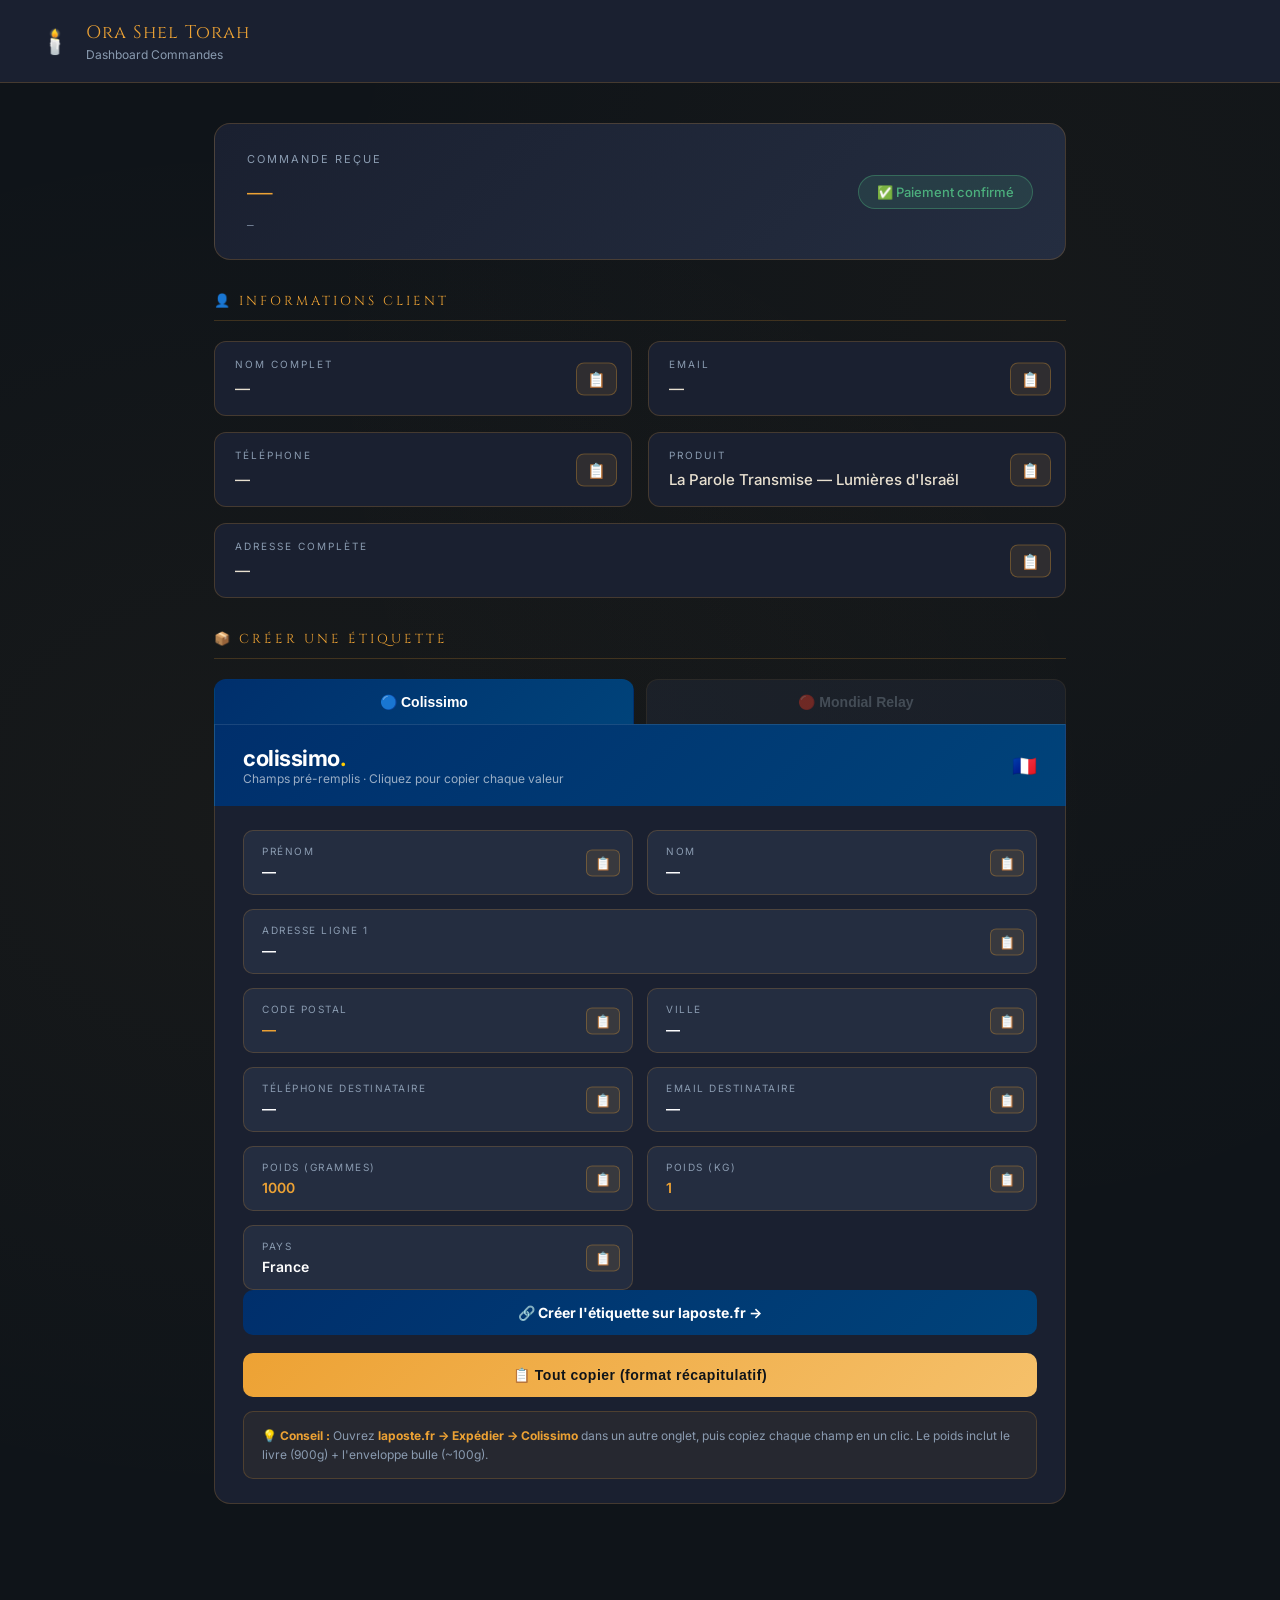
<file: admin.html>
<!DOCTYPE html>
<html lang="fr">
<head>
<meta charset="UTF-8">
<meta name="robots" content="noindex, nofollow">
<meta name="viewport" content="width=device-width, initial-scale=1.0">
<title>Dashboard Commandes — Ora Shel Torah</title>
<link href="https://fonts.googleapis.com/css2?family=Cinzel:wght@400;600&family=Inter:wght@300;400;500;600&display=swap" rel="stylesheet">
<style>
  :root {
    --gold: #eda234;
    --gold-light: #f5c06a;
    --dark: #0f1419;
    --dark2: #1a2030;
    --dark3: #242d40;
    --text: #e8e0d0;
    --text-muted: #8a9bb0;
    --success: #4caf7d;
    --border: rgba(237,162,52,0.2);
  }

  * { box-sizing: border-box; margin: 0; padding: 0; }

  body {
    background: var(--dark);
    color: var(--text);
    font-family: 'Inter', sans-serif;
    min-height: 100vh;
    background-image: 
      radial-gradient(ellipse at 20% 50%, rgba(237,162,52,0.04) 0%, transparent 60%),
      radial-gradient(ellipse at 80% 20%, rgba(237,162,52,0.03) 0%, transparent 50%);
  }

  header {
    background: var(--dark2);
    border-bottom: 1px solid var(--border);
    padding: 20px 40px;
    display: flex;
    align-items: center;
    gap: 16px;
  }

  header .logo-text {
    font-family: 'Cinzel', serif;
    font-size: 18px;
    color: var(--gold);
    letter-spacing: 1px;
  }

  header .subtitle {
    font-size: 12px;
    color: var(--text-muted);
    margin-top: 2px;
  }

  .flame { font-size: 24px; }

  .main {
    max-width: 900px;
    margin: 40px auto;
    padding: 0 24px 60px;
  }

  .order-banner {
    background: linear-gradient(135deg, var(--dark2), var(--dark3));
    border: 1px solid var(--border);
    border-radius: 16px;
    padding: 28px 32px;
    margin-bottom: 32px;
    display: flex;
    justify-content: space-between;
    align-items: center;
    flex-wrap: wrap;
    gap: 16px;
  }

  .order-banner .label {
    font-size: 11px;
    text-transform: uppercase;
    letter-spacing: 2px;
    color: var(--text-muted);
    margin-bottom: 6px;
  }

  .order-banner .amount {
    font-family: 'Cinzel', serif;
    font-size: 32px;
    color: var(--gold);
    font-weight: 600;
  }

  .order-banner .ref {
    font-size: 11px;
    color: var(--text-muted);
    font-family: monospace;
    margin-top: 4px;
    word-break: break-all;
    max-width: 400px;
  }

  .badge-success {
    background: rgba(76,175,125,0.15);
    border: 1px solid rgba(76,175,125,0.4);
    color: var(--success);
    padding: 8px 18px;
    border-radius: 20px;
    font-size: 13px;
    font-weight: 500;
    white-space: nowrap;
  }

  .section-title {
    font-family: 'Cinzel', serif;
    font-size: 13px;
    letter-spacing: 3px;
    text-transform: uppercase;
    color: var(--gold);
    margin-bottom: 20px;
    padding-bottom: 10px;
    border-bottom: 1px solid var(--border);
    display: flex;
    align-items: center;
    gap: 10px;
  }

  .grid {
    display: grid;
    grid-template-columns: 1fr 1fr;
    gap: 16px;
    margin-bottom: 32px;
  }

  .grid.full { grid-template-columns: 1fr; }
  .span2 { grid-column: span 2; }

  .field {
    background: var(--dark2);
    border: 1px solid var(--border);
    border-radius: 12px;
    padding: 16px 20px;
    position: relative;
    transition: border-color 0.2s;
  }

  .field:hover { border-color: rgba(237,162,52,0.4); }

  .field-label {
    font-size: 10px;
    text-transform: uppercase;
    letter-spacing: 2px;
    color: var(--text-muted);
    margin-bottom: 8px;
  }

  .field-value {
    font-size: 15px;
    font-weight: 500;
    color: var(--text);
    line-height: 1.4;
    padding-right: 44px;
    word-break: break-word;
  }

  .copy-btn {
    position: absolute;
    top: 50%;
    right: 14px;
    transform: translateY(-50%);
    background: rgba(237,162,52,0.1);
    border: 1px solid rgba(237,162,52,0.3);
    border-radius: 8px;
    color: var(--gold);
    padding: 8px 10px;
    cursor: pointer;
    font-size: 15px;
    transition: all 0.2s;
    line-height: 1;
  }

  .copy-btn:hover {
    background: rgba(237,162,52,0.25);
    border-color: var(--gold);
  }

  .copy-btn.copied {
    background: rgba(76,175,125,0.2);
    border-color: var(--success);
    color: var(--success);
  }

  /* Colissimo section */
  /* Tabs transporteur */
  .tabs {
    display: flex;
    gap: 12px;
    margin-bottom: 0;
  }

  .tab-btn {
    flex: 1;
    padding: 14px 20px;
    border-radius: 12px 12px 0 0;
    border: 1px solid var(--border);
    border-bottom: none;
    background: var(--dark3);
    color: var(--text-muted);
    font-size: 14px;
    font-weight: 600;
    cursor: pointer;
    transition: all 0.2s;
    display: flex;
    align-items: center;
    justify-content: center;
    gap: 8px;
  }

  .tab-btn.active-colissimo {
    background: linear-gradient(135deg, #002f6c, #00437a);
    color: #fff;
    border-color: transparent;
  }

  .tab-btn.active-mr {
    background: linear-gradient(135deg, #e30613, #c0000f);
    color: #fff;
    border-color: transparent;
  }

  .disabled-tab {
    opacity: 0.35;
    cursor: not-allowed;
    pointer-events: none;
  }

  .tab-panel { display: none; }
  .tab-panel.active { display: block; }

  .colissimo-header {
    background: linear-gradient(135deg, #002f6c, #00437a);
    border-radius: 0 0 0 0;
    padding: 20px 28px;
    display: flex;
    align-items: center;
    gap: 14px;
    border: 1px solid rgba(255,255,255,0.1);
    border-bottom: none;
  }

  .colissimo-logo {
    font-size: 22px;
    font-weight: 700;
    color: #fff;
    letter-spacing: -0.5px;
  }

  .colissimo-logo span { color: #ffcc00; }

  .colissimo-sub {
    font-size: 12px;
    color: rgba(255,255,255,0.6);
  }

  .colissimo-body {
    background: var(--dark2);
    border: 1px solid var(--border);
    border-top: none;
    border-radius: 0 0 16px 16px;
    padding: 24px 28px;
    margin-bottom: 32px;
  }

  .col-grid {
    display: grid;
    grid-template-columns: 1fr 1fr;
    gap: 14px;
  }

  .col-field {
    background: var(--dark3);
    border: 1px solid var(--border);
    border-radius: 10px;
    padding: 14px 18px;
    position: relative;
  }

  .col-field.full { grid-column: span 2; }

  .col-label {
    font-size: 10px;
    text-transform: uppercase;
    letter-spacing: 1.5px;
    color: var(--text-muted);
    margin-bottom: 6px;
  }

  .col-value {
    font-size: 14px;
    font-weight: 600;
    color: #fff;
    padding-right: 40px;
  }

  .col-value.highlight { color: var(--gold); }

  .copy-btn-sm {
    position: absolute;
    top: 50%;
    right: 12px;
    transform: translateY(-50%);
    background: rgba(237,162,52,0.1);
    border: 1px solid rgba(237,162,52,0.3);
    border-radius: 6px;
    color: var(--gold);
    padding: 6px 8px;
    cursor: pointer;
    font-size: 13px;
    transition: all 0.2s;
    line-height: 1;
  }

  .copy-btn-sm:hover { background: rgba(237,162,52,0.3); }
  .copy-btn-sm.copied { background: rgba(76,175,125,0.2); color: var(--success); border-color: var(--success); }

  .copy-all-btn {
    display: block;
    width: 100%;
    margin-top: 18px;
    background: linear-gradient(135deg, var(--gold), var(--gold-light));
    color: var(--dark);
    border: none;
    border-radius: 10px;
    padding: 14px;
    font-size: 14px;
    font-weight: 700;
    cursor: pointer;
    letter-spacing: 0.5px;
    transition: all 0.2s;
  }

  .copy-all-btn:hover { transform: translateY(-1px); box-shadow: 0 4px 20px rgba(237,162,52,0.3); }

  .toast {
    position: fixed;
    bottom: 30px;
    right: 30px;
    background: var(--success);
    color: #fff;
    padding: 12px 22px;
    border-radius: 10px;
    font-size: 14px;
    font-weight: 600;
    opacity: 0;
    transform: translateY(10px);
    transition: all 0.3s;
    z-index: 999;
    pointer-events: none;
  }

  .toast.show { opacity: 1; transform: translateY(0); }

  .note {
    background: rgba(237,162,52,0.06);
    border: 1px solid rgba(237,162,52,0.2);
    border-radius: 10px;
    padding: 14px 18px;
    font-size: 12px;
    color: var(--text-muted);
    margin-top: 14px;
    line-height: 1.6;
  }

  .note strong { color: var(--gold); }

  /* Mondial Relay */
  .mr-header {
    background: linear-gradient(135deg, #e30613, #c0000f);
    padding: 20px 28px;
    display: flex;
    align-items: center;
    gap: 14px;
    border: 1px solid rgba(255,255,255,0.1);
    border-bottom: none;
  }

  .mr-logo {
    font-size: 20px;
    font-weight: 800;
    color: #fff;
    letter-spacing: -0.5px;
  }

  .mr-logo span { color: #ffdd00; }

  .mr-note {
    background: rgba(227,6,19,0.1);
    border: 1px solid rgba(227,6,19,0.3);
    border-radius: 8px;
    padding: 12px 16px;
    font-size: 12px;
    color: #ff8a8a;
    margin-bottom: 16px;
    line-height: 1.6;
  }

  .mr-note strong { color: #ffb3b3; }

  .relay-field {
    background: var(--dark3);
    border: 2px dashed rgba(227,6,19,0.3);
    border-radius: 10px;
    padding: 14px 18px;
    grid-column: span 2;
    text-align: center;
  }

  .relay-field .col-label { text-align: left; }

  .relay-input {
    width: 100%;
    background: var(--dark2);
    border: 1px solid rgba(227,6,19,0.4);
    border-radius: 8px;
    color: #fff;
    padding: 10px 14px;
    font-size: 14px;
    font-family: 'Inter', sans-serif;
    margin-top: 8px;
    outline: none;
    transition: border-color 0.2s;
  }

  .relay-input:focus { border-color: #e30613; }
  .relay-input::placeholder { color: var(--text-muted); }

  .copy-all-btn.mr {
    background: linear-gradient(135deg, #e30613, #ff3333);
    color: #fff;
  }

  @media (max-width: 600px) {
    .grid, .col-grid { grid-template-columns: 1fr; }
    .span2, .col-field.full { grid-column: span 1; }
    .order-banner { flex-direction: column; }
    header { padding: 16px 20px; }
    .main { padding: 0 16px 40px; }
  }
</style>
</head>
<body>

<header>
  <div class="flame">🕯️</div>
  <div>
    <div class="logo-text">Ora Shel Torah</div>
    <div class="subtitle">Dashboard Commandes</div>
  </div>
</header>

<div class="main">

  <!-- Bannière commande -->
  <div class="order-banner">
    <div>
      <div class="label">Commande reçue</div>
      <div class="amount" id="display-amount">—</div>
      <div class="ref" id="display-ref">—</div>
    </div>
    <div class="badge-success">✅ Paiement confirmé</div>
  </div>

  <!-- Infos client -->
  <div class="section-title">👤 Informations client</div>
  <div class="grid">
    <div class="field">
      <div class="field-label">Nom complet</div>
      <div class="field-value" id="val-name">—</div>
      <button class="copy-btn" onclick="copyField('val-name', this)" title="Copier">📋</button>
    </div>
    <div class="field">
      <div class="field-label">Email</div>
      <div class="field-value" id="val-email">—</div>
      <button class="copy-btn" onclick="copyField('val-email', this)" title="Copier">📋</button>
    </div>
    <div class="field">
      <div class="field-label">Téléphone</div>
      <div class="field-value" id="val-phone">—</div>
      <button class="copy-btn" onclick="copyField('val-phone', this)" title="Copier">📋</button>
    </div>
    <div class="field">
      <div class="field-label">Produit</div>
      <div class="field-value" id="val-product">La Parole Transmise — Lumières d'Israël</div>
      <button class="copy-btn" onclick="copyField('val-product', this)" title="Copier">📋</button>
    </div>
    <div class="field span2">
      <div class="field-label">Adresse complète</div>
      <div class="field-value" id="val-address">—</div>
      <button class="copy-btn" onclick="copyField('val-address', this)" title="Copier">📋</button>
    </div>
  </div>

  <!-- Transporteurs -->
  <div class="section-title">📦 Créer une étiquette</div>

  <div class="tabs">
    <button class="tab-btn active-colissimo" id="tab-colissimo" onclick="switchTab('colissimo')">
      🔵 Colissimo
    </button>
    <button class="tab-btn" id="tab-mr" onclick="switchTab('mr')">
      🔴 Mondial Relay
    </button>
  </div>

  <!-- PANEL COLISSIMO -->
  <div class="tab-panel active" id="panel-colissimo">
  <div class="colissimo-header">
    <div>
      <div class="colissimo-logo">colissimo<span>.</span></div>
      <div class="colissimo-sub">Champs pré-remplis · Cliquez pour copier chaque valeur</div>
    </div>
    <div style="margin-left:auto; font-size:20px;">🇫🇷</div>
  </div>

  <div class="colissimo-body">
    <div class="col-grid">

      <div class="col-field">
        <div class="col-label">Prénom</div>
        <div class="col-value" id="col-firstname">—</div>
        <button class="copy-btn-sm" onclick="copyField('col-firstname', this)">📋</button>
      </div>

      <div class="col-field">
        <div class="col-label">Nom</div>
        <div class="col-value" id="col-lastname">—</div>
        <button class="copy-btn-sm" onclick="copyField('col-lastname', this)">📋</button>
      </div>

      <div class="col-field full">
        <div class="col-label">Adresse ligne 1</div>
        <div class="col-value" id="col-addr1">—</div>
        <button class="copy-btn-sm" onclick="copyField('col-addr1', this)">📋</button>
      </div>

      <div class="col-field">
        <div class="col-label">Code postal</div>
        <div class="col-value highlight" id="col-zip">—</div>
        <button class="copy-btn-sm" onclick="copyField('col-zip', this)">📋</button>
      </div>

      <div class="col-field">
        <div class="col-label">Ville</div>
        <div class="col-value" id="col-city">—</div>
        <button class="copy-btn-sm" onclick="copyField('col-city', this)">📋</button>
      </div>

      <div class="col-field">
        <div class="col-label">Téléphone destinataire</div>
        <div class="col-value" id="col-phone">—</div>
        <button class="copy-btn-sm" onclick="copyField('col-phone', this)">📋</button>
      </div>

      <div class="col-field">
        <div class="col-label">Email destinataire</div>
        <div class="col-value" id="col-email">—</div>
        <button class="copy-btn-sm" onclick="copyField('col-email', this)">📋</button>
      </div>

      <div class="col-field">
        <div class="col-label">Poids (grammes)</div>
        <div class="col-value highlight">1000</div>
        <button class="copy-btn-sm" onclick="copyText('1000', this)">📋</button>
      </div>

      <div class="col-field">
        <div class="col-label">Poids (kg)</div>
        <div class="col-value highlight">1</div>
        <button class="copy-btn-sm" onclick="copyText('1', this)">📋</button>
      </div>

      <div class="col-field">
        <div class="col-label">Pays</div>
        <div class="col-value">France</div>
        <button class="copy-btn-sm" onclick="copyText('France', this)">📋</button>
      </div>

    </div>

    <a href="https://www.laposte.fr/professionnel/espaceClient" 
       target="_blank"
       style="display:block; width:100%; margin-bottom:12px; 
       background:linear-gradient(135deg,#002f6c,#00437a); 
       color:#fff; text-align:center; padding:14px; 
       border-radius:10px; text-decoration:none; 
       font-weight:700; font-size:14px;">
      🔗 Créer l'étiquette sur laposte.fr →
    </a>
    <button class="copy-all-btn" onclick="copyAll()">📋 Tout copier (format récapitulatif)</button>

    <div class="note">
      <strong>💡 Conseil :</strong> Ouvrez <strong>laposte.fr → Expédier → Colissimo</strong> dans un autre onglet, 
      puis copiez chaque champ en un clic. Le poids inclut le livre (900g) + l'enveloppe bulle (~100g).
    </div>
  </div>
  </div><!-- fin panel colissimo -->

  <!-- PANEL MONDIAL RELAY -->
  <div class="tab-panel" id="panel-mr">
  <div class="mr-header">
    <div>
      <div class="mr-logo">Mondial <span>Relay</span></div>
      <div class="colissimo-sub" style="color:rgba(255,255,255,0.6)">Champs pré-remplis · Point relais à saisir</div>
    </div>
    <div style="margin-left:auto; font-size:20px;">📍</div>
  </div>

  <div class="colissimo-body">
    <div class="mr-note">
      <strong>⚠️ Point relais :</strong> Le client a choisi Mondial Relay mais n'a pas encore sélectionné son point relais. 
      Contactez-le par email ou demandez-lui de choisir sur <strong>mondialrelay.fr</strong> avant d'imprimer l'étiquette.
    </div>

    <div class="col-grid">

      <div class="col-field">
        <div class="col-label">Prénom</div>
        <div class="col-value" id="mr-firstname">—</div>
        <button class="copy-btn-sm" onclick="copyField('mr-firstname', this)">📋</button>
      </div>

      <div class="col-field">
        <div class="col-label">Nom</div>
        <div class="col-value" id="mr-lastname">—</div>
        <button class="copy-btn-sm" onclick="copyField('mr-lastname', this)">📋</button>
      </div>

      <div class="col-field">
        <div class="col-label">Téléphone</div>
        <div class="col-value" id="mr-phone">—</div>
        <button class="copy-btn-sm" onclick="copyField('mr-phone', this)">📋</button>
      </div>

      <div class="col-field">
        <div class="col-label">Email</div>
        <div class="col-value" id="mr-email">—</div>
        <button class="copy-btn-sm" onclick="copyField('mr-email', this)">📋</button>
      </div>

      <div class="col-field">
        <div class="col-label">Code postal client</div>
        <div class="col-value highlight" id="mr-zip">—</div>
        <button class="copy-btn-sm" onclick="copyField('mr-zip', this)">📋</button>
      </div>

      <div class="col-field">
        <div class="col-label">Poids (kg)</div>
        <div class="col-value highlight">1</div>
        <button class="copy-btn-sm" onclick="copyText('1', this)">📋</button>
      </div>

      <!-- Champ point relais à saisir manuellement -->
      <div class="relay-field">
        <div class="col-label">📍 ID Point Relais (à compléter après contact client)</div>
        <input class="relay-input" id="relay-id" type="text" placeholder="Ex: 62099 — trouvez-le sur mondialrelay.fr" />
      </div>

    </div>

    <a href="https://connect.mondialrelay.com" 
       target="_blank"
       style="display:block; width:100%; margin-bottom:12px; 
       background:linear-gradient(135deg,#e30613,#c0000f); 
       color:#fff; text-align:center; padding:14px; 
       border-radius:10px; text-decoration:none; 
       font-weight:700; font-size:14px;">
      🔗 Créer l'étiquette sur Mondial Relay →
    </a>
    <button class="copy-all-btn mr" onclick="copyAllMR()">📋 Tout copier (format Mondial Relay)</button>

    <div class="note">
      <strong>💡 Workflow :</strong> 1. Contactez le client pour obtenir son point relais préféré · 
      2. Notez l'ID ci-dessus · 3. Connectez-vous sur <strong>connect.mondialrelay.com</strong> · 
      4. Copiez les champs un à un.
    </div>
  </div>
  </div><!-- fin panel mr -->



<div class="toast" id="toast">✅ Copié !</div>

<script>
function switchTab(tab) {
  var panels = ['colissimo', 'mr'];
  panels.forEach(function(p) {
    var panel = document.getElementById('panel-' + p);
    var btn = document.getElementById('tab-' + p);
    if (panel) panel.classList.remove('active');
    if (btn) {
      btn.className = 'tab-btn';
      if (p !== tab) btn.style.opacity = '0.4';
      else btn.style.opacity = '1';
    }
  });
  var activePanel = document.getElementById('panel-' + tab);
  var activeBtn = document.getElementById('tab-' + tab);
  if (activePanel) activePanel.classList.add('active');
  if (activeBtn) {
    if (tab === 'colissimo') activeBtn.className = 'tab-btn active-colissimo';
    else activeBtn.className = 'tab-btn active-mr';
  }
}

window.addEventListener('DOMContentLoaded', function() {
  var params = new URLSearchParams(window.location.search);
  
  function getP(key) {
    var val = params.get(key);
    return val ? decodeURIComponent(val) : '';
  }

  var name     = getP('name');
  var email    = getP('email');
  var phone    = getP('phone');
  var address  = getP('address');
  var amount   = getP('amount');
  var session  = getP('session');
  var shipping = getP('shipping');
  var relayId      = getP('relay_id');
  var relayName    = getP('relay_name');
  var relayAddress = getP('relay_address');
  var relayCity    = getP('relay_city');
  var product  = getP('product') || "La Parole Transmise — Lumières d'Israël";

  var nameParts  = name.trim().split(' ');
  var firstname  = nameParts[0] || '';
  var lastname   = nameParts.slice(1).join(' ') || '';

  var addr1 = '', city = '', zip = '';
  var addrParts = address.split(',');
  if (addrParts.length >= 2) {
    addr1 = addrParts[0].trim();
    var cityZip = addrParts.slice(1).join(',').trim();
    var zipMatch = cityZip.match(/\b(\d{5})\b/);
    if (zipMatch) {
      zip  = zipMatch[1];
      city = cityZip.replace(zip, '').trim().replace(/^[\s,]+|[\s,]+$/g, '');
    } else {
      city = cityZip;
    }
  } else {
    addr1 = address;
  }

  function setText(id, val) {
    var el = document.getElementById(id);
    if (el) el.textContent = val || '—';
  }

  setText('display-amount', amount ? amount + ' €' : '—');
  setText('display-ref', session);
  setText('val-name', name);
  setText('val-email', email);
  setText('val-phone', phone);
  setText('val-product', product);
  setText('val-address', address);

  setText('col-firstname', firstname);
  setText('col-lastname', lastname);
  setText('col-addr1', addr1);
  setText('col-zip', zip);
  setText('col-city', city);
  setText('col-phone', phone);
  setText('col-email', email);

  setText('mr-firstname', firstname);
  setText('mr-lastname', lastname);
  setText('mr-phone', phone);
  setText('mr-email', email);
  setText('mr-zip', zip);
  var relayInput = document.getElementById('relay-id');
  if (relayInput && relayId) {
    relayInput.value = relayId;
    relayInput.style.borderColor = '#4caf7d';
  }
  if (relayId) {
    var mrNote = document.querySelector('.mr-note');
    if (mrNote) mrNote.innerHTML = '✅ <strong>Point relais confirmé par le client :</strong> '
      + relayName + ' — ' + relayAddress + ', ' + relayCity
      + ' (ID : ' + relayId + ')';
  }

  var isMR = shipping.toLowerCase().includes('relay') || 
             shipping.toLowerCase().includes('mondial');
  switchTab(isMR ? 'mr' : 'colissimo');
});

function copyField(id, btn) {
  var el = document.getElementById(id);
  if (!el) return;
  copyText(el.textContent, btn);
}

function copyText(text, btn) {
  if (!text || text === '—') return;
  navigator.clipboard.writeText(text).then(function() {
    if (btn) {
      btn.textContent = '✅';
      setTimeout(function() { btn.textContent = '📋'; }, 1800);
    }
    showToast();
  });
}

function copyAll() {
  var lines = [
    'Prénom : ' + (document.getElementById('col-firstname').textContent),
    'Nom : ' + (document.getElementById('col-lastname').textContent),
    'Adresse : ' + (document.getElementById('col-addr1').textContent),
    'Code postal : ' + (document.getElementById('col-zip').textContent),
    'Ville : ' + (document.getElementById('col-city').textContent),
    'Téléphone : ' + (document.getElementById('col-phone').textContent),
    'Email : ' + (document.getElementById('col-email').textContent),
    'Poids : 1 kg',
    'Pays : France'
  ].join('\n');
  navigator.clipboard.writeText(lines).then(function() {
    showToast('✅ Récapitulatif copié !');
  });
}

function copyAllMR() {
  var relayId = document.getElementById('relay-id').value || '(à compléter)';
  var lines = [
    'Prénom : ' + (document.getElementById('mr-firstname').textContent),
    'Nom : ' + (document.getElementById('mr-lastname').textContent),
    'Téléphone : ' + (document.getElementById('mr-phone').textContent),
    'Email : ' + (document.getElementById('mr-email').textContent),
    'Code postal : ' + (document.getElementById('mr-zip').textContent),
    'Point Relais ID : ' + relayId,
    'Poids : 1 kg'
  ].join('\n');
  navigator.clipboard.writeText(lines).then(function() {
    showToast('✅ Récapitulatif MR copié !');
  });
}

function showToast(msg) {
  var t = document.getElementById('toast');
  t.textContent = msg || '✅ Copié !';
  t.classList.add('show');
  setTimeout(function() { t.classList.remove('show'); }, 2000);
}
</script>
</body>
</html>
</file>
